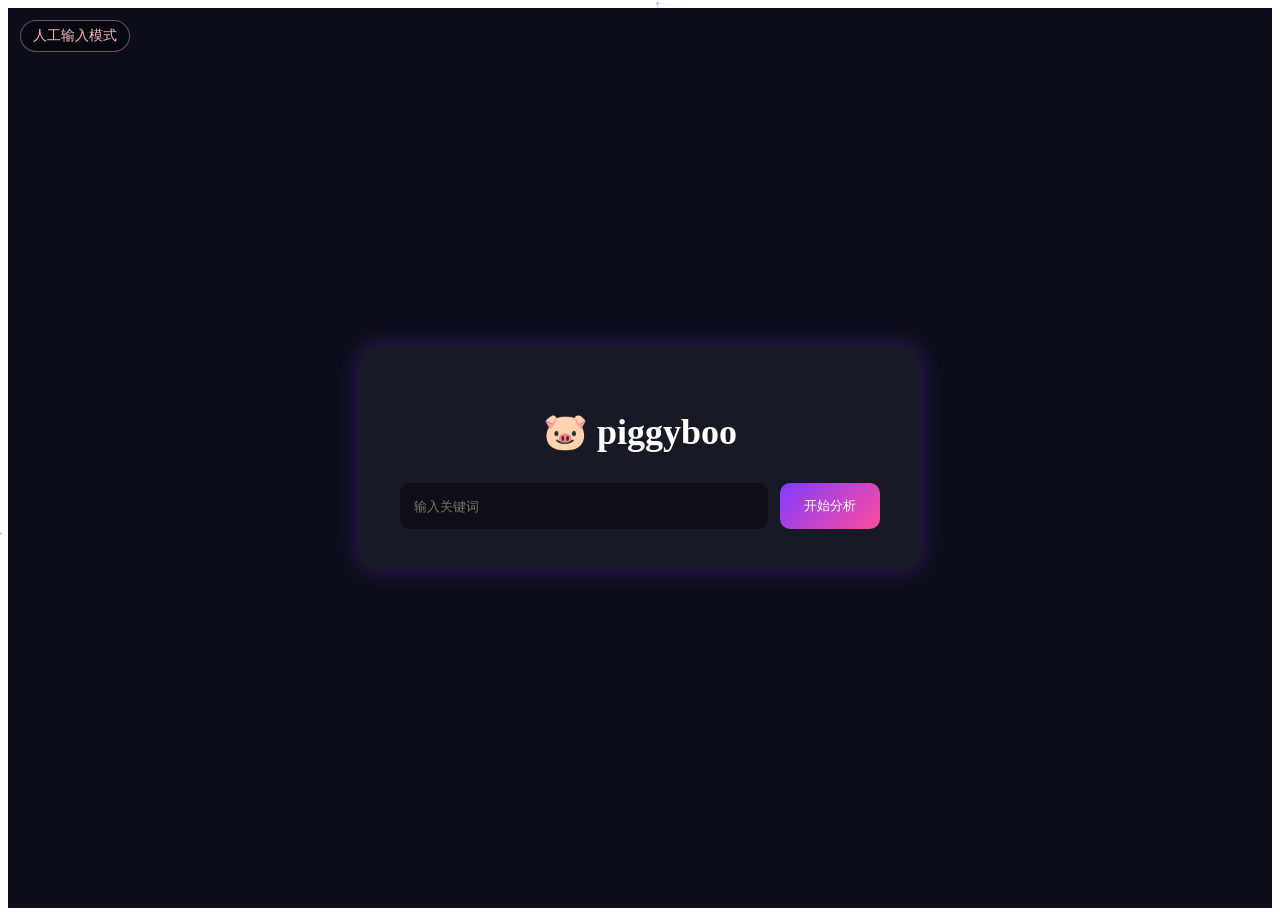
<file: templates/index.html>
<!DOCTYPE html>
<html lang="zh-CN">
<head>
    <meta charset="UTF-8">
    <title>piggyboo</title>
    <link rel="stylesheet" href="/static/css/style.css">
</head>

<body>

    <!-- 背景画布（最底层） -->
    <canvas id="bgCanvas"></canvas>

    <!-- 左上角：人工输入模式 -->
    <a href="/manual" class="manual-entry">人工输入模式</a>

    <!-- 页面居中容器 -->
    <div class="page-center">
        <div class="card">
            <h1 class="title">🐷 piggyboo</h1>

            <div class="input-row">
                <input id="keywordInput" placeholder="输入关键词">
                <button onclick="startCrawl()">开始分析</button>
            </div>
        </div>
    </div>

    <!-- JS 放最后，确保 DOM 已加载 -->
    <script src="/static/js/bg.js"></script>
    <script src="/static/js/crawl.js"></script>

</body>
</html>
</file>
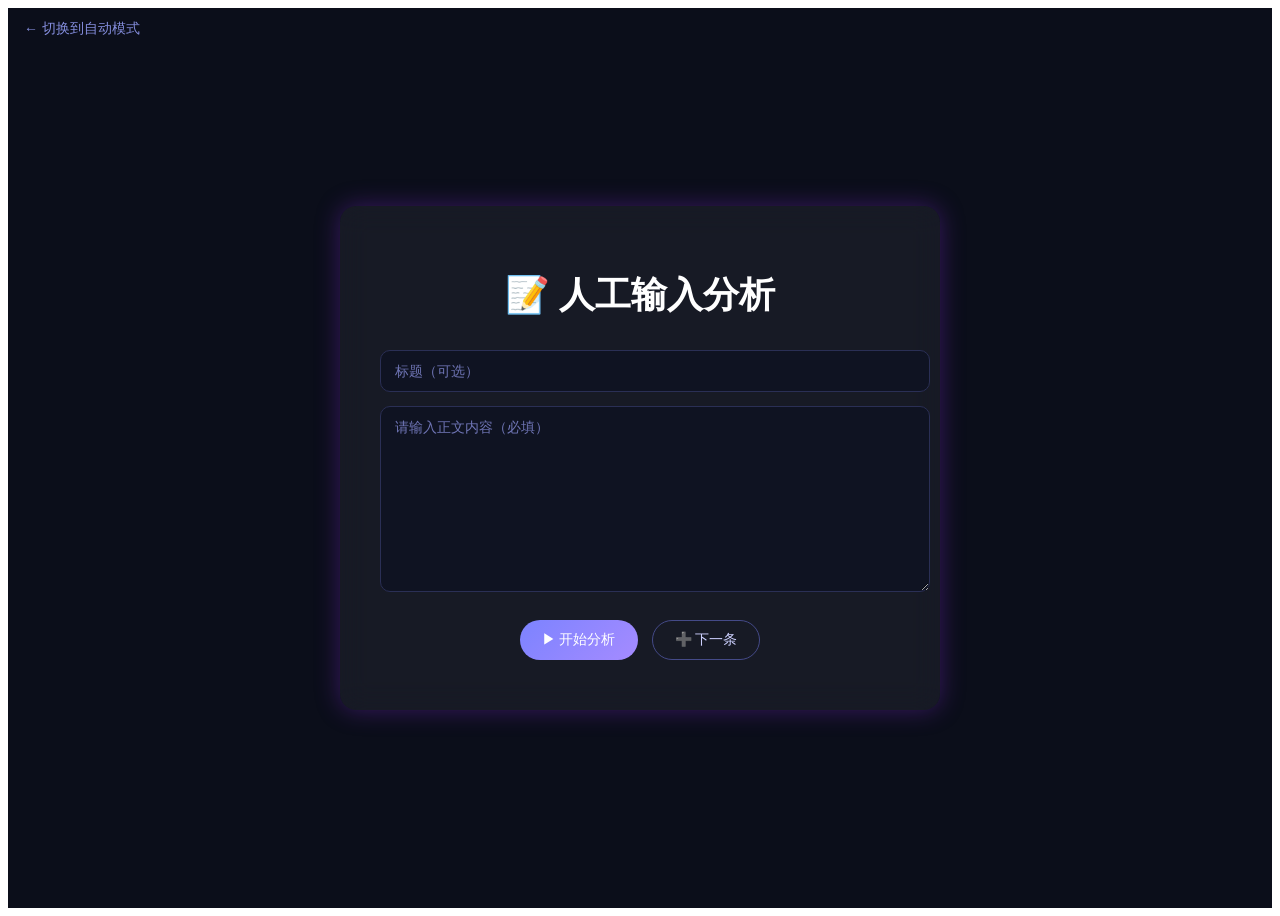
<file: templates/manual.html>
<!DOCTYPE html>
<html lang="zh-CN">
<head>
    <meta charset="UTF-8">
    <title>piggyboo</title>
    <link rel="stylesheet" href="/static/css/style.css">
</head>

<body>

<!-- 左上角切换按钮 -->
<a href="/" class="mode-switch">← 切换到自动模式</a>

<div class="page-center">
    <div class="card manual-card">

        <h1 class="title">📝 人工输入分析</h1>

        <!-- 标题（非必填） -->
        <input
            id="titleInput"
            class="text-input"
            placeholder="标题（可选）"
        >

        <!-- 正文（必填） -->
        <textarea
            id="contentInput"
            class="text-area"
            placeholder="请输入正文内容（必填）"
        ></textarea>

        <!-- 按钮区 -->
        <div class="btn-row">
            <button class="btn primary" onclick="submitManual(false)">
                ▶ 开始分析
            </button>
            <button class="btn ghost" onclick="submitManual(true)">
                ➕ 下一条
            </button>
        </div>

        <!-- 提示信息 -->
        <div id="manualMsg" class="msg"></div>

    </div>
</div>
    <script src="/static/js/manual.js"></script>
    <script src="/static/js/crawl.js"></script>
</body>
</html>
</file>
<file: static/css/style.css>
/* ===== 页面整体居中 ===== */
.page-center {
    height: 100vh;
    display: flex;
    justify-content: center;
    align-items: center;
    background: #0b0e1a;
}

/* ===== 卡片 ===== */
.card {
    width: 480px;
    padding: 40px;
    background: rgba(255, 255, 255, 0.05);
    border-radius: 16px;
    backdrop-filter: blur(14px);
    box-shadow: 0 0 25px rgba(138, 43, 226, 0.35);
    text-align: center;
}

.card-large {
    width: 640px;
}

/* ===== 标题 ===== */
.title {
    margin-bottom: 30px;
    font-size: 36px;
    color: #fff;
}

.subtitle {
    margin-bottom: 20px;
    color: #ccc;
}

/* ===== 输入行 ===== */
.input-row {
    display: flex;
    gap: 12px;
}

.input-row input {
    flex: 1;
    padding: 14px;
    border-radius: 10px;
    border: none;
    background: rgba(0, 0, 0, 0.4);
    color: white;
    outline: none;
}

.input-row button {
    padding: 14px 24px;
    border-radius: 10px;
    border: none;
    cursor: pointer;
    background: linear-gradient(135deg, #7f3cff, #ff4d9d);
    color: white;
}

/* ===== 加载图 ===== */
.loading-img {
    width: 60px;
    margin: 20px 0;
}

/* ===== 日志框 ===== */
.log-box {
    height: 260px;
    overflow-y: auto;
    background: rgba(0, 0, 0, 0.45);
    border-radius: 10px;
    padding: 12px;
    font-size: 13px;
    text-align: left;
    color: #e0e0e0;
}
.manual-entry {
    position: fixed;
    top: 20px;
    left: 20px;

    z-index: 50; /* 🔥 关键 */

    color: #ffb6c1;
    text-decoration: none;
    font-size: 14px;
    padding: 6px 12px;
    border: 1px solid rgba(255,182,193,0.4);
    border-radius: 20px;
    backdrop-filter: blur(6px);
    background: rgba(0,0,0,0.35);
    transition: all 0.3s ease;
}

.manual-entry:hover {
    background: rgba(255,182,193,0.15);
    box-shadow: 0 0 10px rgba(255,182,193,0.6);
}


.manual-card {
    width: 520px;
}

.title-input {
    margin-bottom: 12px;
}

.textarea {
    width: 100%;
    height: 160px;
    background: #0e0e15;
    border: 1px solid rgba(255,255,255,0.1);
    border-radius: 10px;
    padding: 14px;
    color: #fff;
    font-size: 14px;
    resize: none;
    outline: none;
}

.textarea:focus {
    border-color: #ff5f87;
}

.btn-row {
    display: flex;
    justify-content: space-between;
    margin-top: 14px;
}

button.secondary {
    background: transparent;
    border: 1px solid #ff5f87;
    color: #ff5f87;
}

.hint {
    margin-top: 10px;
    font-size: 12px;
    color: #aaa;
}
/* ====== 左上角模式切换 ====== */
.mode-switch {
    position: fixed;
    top: 20px;
    left: 24px;
    color: #9aa4ff;
    text-decoration: none;
    font-size: 14px;
    opacity: 0.85;
    z-index: 10;
}

.mode-switch:hover {
    opacity: 1;
    text-decoration: underline;
}

/* ====== Manual 页面卡片 ====== */
.manual-card {
    width: 520px;
}

/* ====== 输入框统一风格 ====== */
.text-input,
.text-area {
    width: 100%;
    background: #0f1322;
    border: 1px solid #2a2f55;
    color: #e6e8ff;
    padding: 12px 14px;
    border-radius: 10px;
    font-size: 14px;
    outline: none;
    transition: border 0.2s, box-shadow 0.2s;
    margin-bottom: 14px;
}

.text-input::placeholder,
.text-area::placeholder {
    color: #6f75b5;
}

.text-input:focus,
.text-area:focus {
    border-color: #7c83ff;
    box-shadow: 0 0 0 2px rgba(124, 131, 255, 0.2);
}

.text-area {
    min-height: 160px;
    resize: vertical;
}

/* ====== 按钮区域 ====== */
.btn-row {
    display: flex;
    gap: 14px;
    justify-content: center;
    margin-top: 10px;
}

/* ====== 按钮样式 ====== */
.btn {
    padding: 10px 22px;
    border-radius: 999px;
    font-size: 14px;
    cursor: pointer;
    border: none;
    transition: all 0.2s ease;
}

/* 主按钮 */
.btn.primary {
    background: linear-gradient(135deg, #7c83ff, #a58bff);
    color: #fff;
}

.btn.primary:hover {
    transform: translateY(-1px);
    box-shadow: 0 6px 20px rgba(124, 131, 255, 0.4);
}

/* 次按钮 */
.btn.ghost {
    background: transparent;
    border: 1px solid #444a88;
    color: #cdd1ff;
}

.btn.ghost:hover {
    background: rgba(124, 131, 255, 0.08);
}

/* ====== 提示文字 ====== */
.msg {
    margin-top: 10px;
    font-size: 13px;
    color: #9cffc7;
    text-align: center;
}

/* 背景 canvas */
#bgCanvas {
    position: fixed;
    top: 0;
    left: 0;
    width: 100vw;
    height: 100vh;
    z-index: 0;
    pointer-events: none;
}



/* 页面内容在上层 */
.page-center {
    position: relative;
    z-index: 2;
}
</file>
